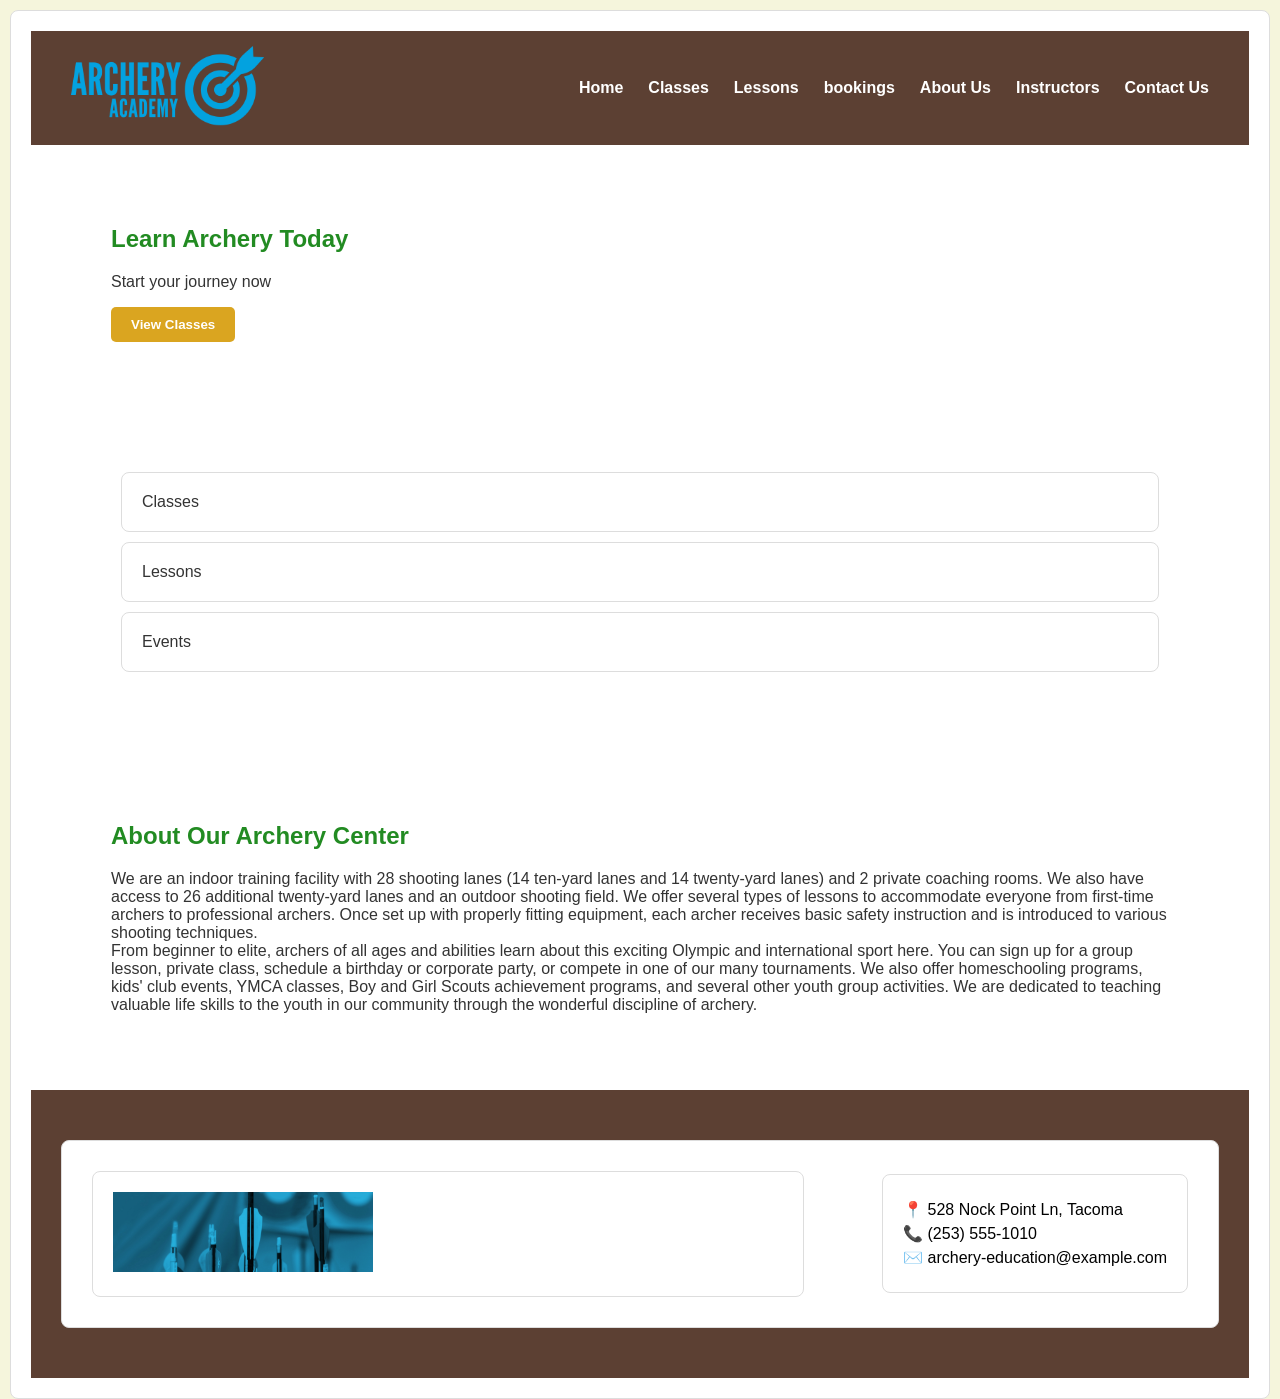
<file: index.html>
<!DOCTYPE html>
<html lang="en">
<head>
  <meta charset="UTF-8">
  <title>Home - Archery</title>
   <meta name="viewport" content="width=device-width, initial-scale=1.0">
  <link rel="stylesheet" href="styles.css">
 
</head>
<body>
  <a href="#main-content" class="skip-link">Skip to main content</a>
<div class="page-container">
<header>
 <nav>
  <ul>
   <li class="logo">
  <img src="images/archeryAcademy-logo-color.png" alt="Archery archeryAcademy-logo-color Logo">
</li>
    <li><a href="index.html">Home</a></li>
    <li><a href="classes.html">Classes</a></li>
    <li><a href="lessons.html">Lessons</a></li>
     <li><a href="bookings.html">bookings</a></li>
    <li><a href="about.html">About Us</a></li>
    <li><a href="instructors.html">Instructors</a></li>
    <li><a href="contact-Us.html">Contact Us</a></li>
  </ul>
</nav>
</header>
<main id="main-content">
<section>
  <h1>Learn Archery Today</h1>
  <p>Start your journey now</p>
  <button>View Classes</button>
</section>

<section>
  <div>Classes</div>
  <div>Lessons</div>
  <div>Events</div>
</section>

<section>
  <h2>About Our Archery Center</h2>
  <p>We are an indoor training facility with 28 shooting lanes (14 ten-yard lanes and 14 twenty-yard lanes) and 2 private coaching rooms. We also have access to 26 additional twenty-yard lanes and an outdoor shooting field. We offer several types of lessons to accommodate everyone from first-time archers to professional archers. Once set up with properly fitting equipment, each archer receives basic safety instruction and is introduced to various shooting techniques.
    <br>
    From beginner to elite, archers of all ages and abilities learn about this exciting Olympic and international sport here. You can sign up for a group lesson, private class, schedule a birthday or corporate party, or compete in one of our many tournaments. We also offer homeschooling programs, kids' club events, YMCA classes, Boy and Girl Scouts achievement programs, and several other youth group activities. We are dedicated to teaching valuable life skills to the youth in our community through the wonderful discipline of archery.


  
</p>
</section>
</main>
<footer>
  <div class="footer-container">

    <div class="footer-logo">
      <img src="images/footerImage.jpg" alt="footer images">
    </div>

    <div class="footer-info">
      <p>📍 528 Nock Point Ln, Tacoma</p>
      <p>📞 (253) 555-1010</p>
      <p>✉️ archery-education@example.com</p>
    </div>

  </div>
</footer>
</div>
</body>
</html>
</file>
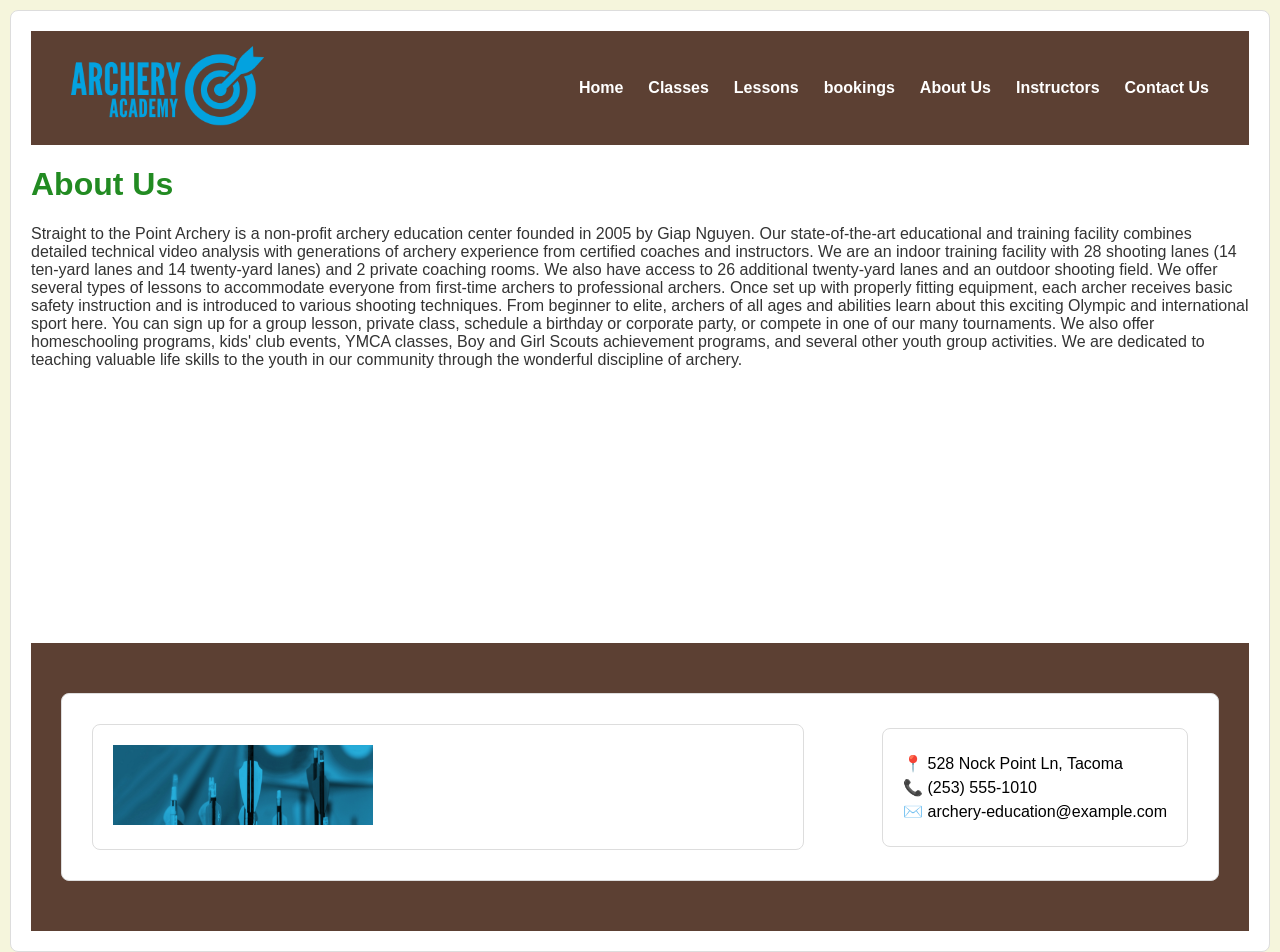
<file: about.html>
<!DOCTYPE html>
<html lang="en">
<head>
  <meta charset="UTF-8">
  <title>About Us</title>
  <link rel="stylesheet" href="styles.css">
  <meta name="viewport" content="width=device-width, initial-scale=1.0">
</head>
<body>
   <a href="#main-content" class="skip-link">Skip to main content</a>
  <div class="page-container">
<header>
<nav>
  <ul>
    <li class="logo">
  <img src="images/archeryAcademy-logo-color.png" alt="Archery archeryAcademy-logo-color Logo">
</li>
    <li><a href="index.html">Home</a></li>
    <li><a href="classes.html">Classes</a></li>
    <li><a href="lessons.html">Lessons</a></li>
     <li><a href="bookings.html">bookings</a></li>
    <li><a href="about-Us.html">About Us</a></li>
    <li><a href="instructors.html">Instructors</a></li>
    <li><a href="contact-Us.html">Contact Us</a></li>
  </ul>
</nav>
</header>
<main id="main-content">
<h1>About Us</h1>

<p>Straight to the Point Archery is a non-profit archery education center founded in 2005 by Giap Nguyen. Our state-of-the-art educational and training facility combines detailed technical video analysis with generations of archery experience from certified coaches and instructors.
We are an indoor training facility with 28 shooting lanes (14 ten-yard lanes and 14 twenty-yard lanes) and 2 private coaching rooms. We also have access to 26 additional twenty-yard lanes and an outdoor shooting field. We offer several types of lessons to accommodate everyone from first-time archers to professional archers. Once set up with properly fitting equipment, each archer receives basic safety instruction and is introduced to various shooting techniques.
From beginner to elite, archers of all ages and abilities learn about this exciting Olympic and international sport here. You can sign up for a group lesson, private class, schedule a birthday or corporate party, or compete in one of our many tournaments. We also offer homeschooling programs, kids' club events, YMCA classes, Boy and Girl Scouts achievement programs, and several other youth group activities. We are dedicated to teaching valuable life skills to the youth in our community through the wonderful discipline of archery.
</p>
</main>
<footer>
  <div class="footer-container">

    <div class="footer-logo">
      <img src="images/footerImage.jpg" alt="footer images">
    </div>

    <div class="footer-info">
      <p>📍 528 Nock Point Ln, Tacoma</p>
      <p>📞 (253) 555-1010</p>
      <p>✉️ archery-education@example.com</p>
    </div>

  </div>
</footer>
</div>
</body>
</html>
</file>
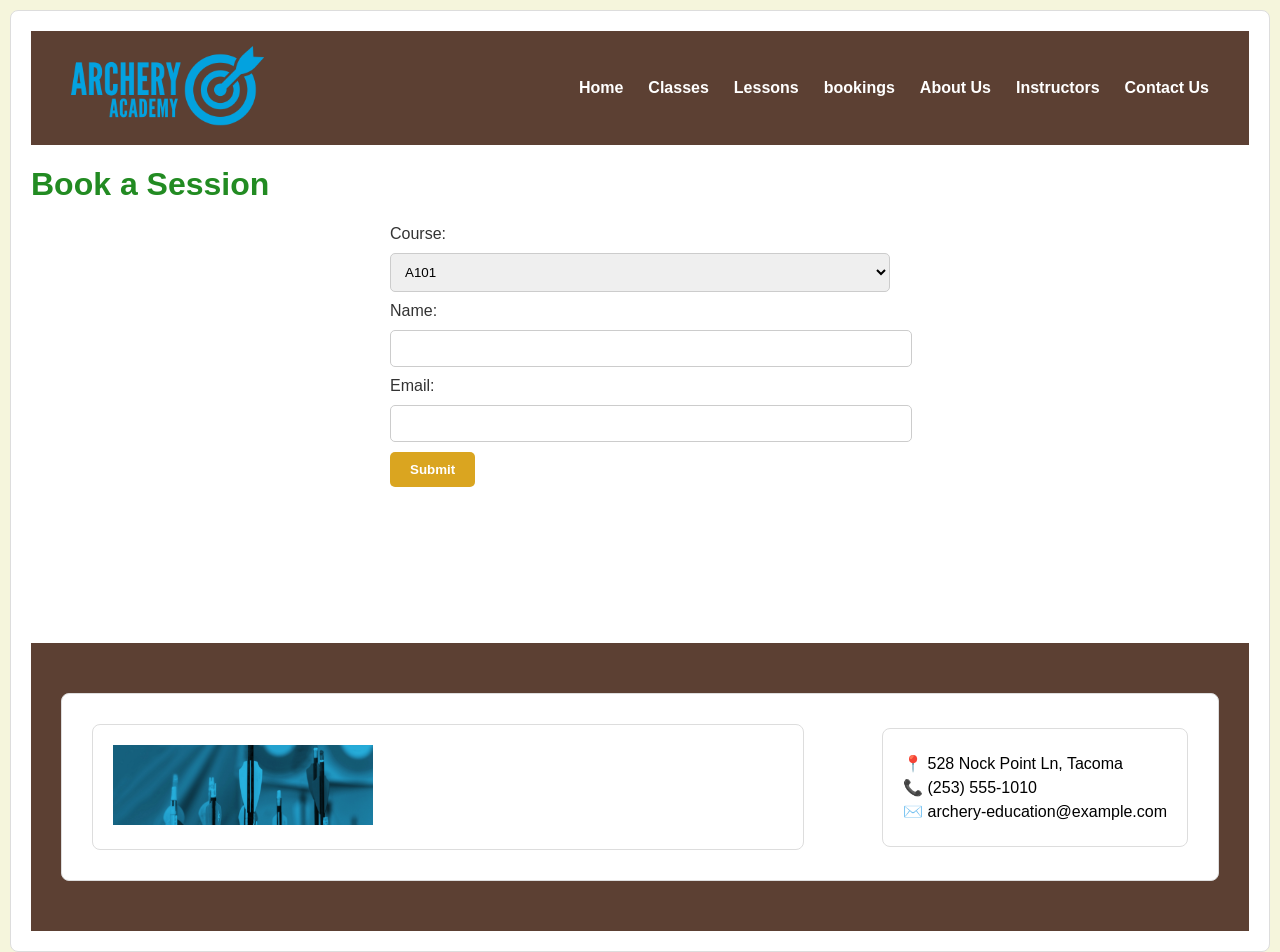
<file: bookings.html>
<!DOCTYPE html>
<html>
<head>
  <title>Booking</title>
  <link rel="stylesheet" href="styles.css">
  <meta name="viewport" content="width=device-width, initial-scale=1.0">
</head>
<body>
   <a href="#main-content" class="skip-link">Skip to main content</a>
  <div class="page-container">
<header>
<nav>
  <ul>
    <li class="logo">
  <img src="images/archeryAcademy-logo-color.png" alt="Archery archeryAcademy-logo-color Logo">
</li>
    <li><a href="index.html">Home</a></li>
    <li><a href="classes.html">Classes</a></li>
    <li><a href="lessons.html">Lessons</a></li>
     <li><a href="bookings.html">bookings</a></li>
    <li><a href="about.html">About Us</a></li>
    <li><a href="instructors.html">Instructors</a></li>
    <li><a href="contact-Us.html">Contact Us</a></li>
  </ul>
</nav>
</header>
<main id="main-content">
<h1>Book a Session</h1>

<form>
  <label>Course:</label>
  <select>
    <option>A101</option>
     <option>A102</option>
      <option>A103</option>
  </select>

  <label>Name:</label>
  <input type="text">

  <label>Email:</label>
  <input type="email">

  <button type="submit">Submit</button>
</form>
</main>
<footer>
  <div class="footer-container">

    <div class="footer-logo">
      <img src="images/footerImage.jpg" alt="footer images">
    </div>

    <div class="footer-info">
      <p>📍 528 Nock Point Ln, Tacoma</p>
      <p>📞 (253) 555-1010</p>
      <p>✉️ archery-education@example.com</p>
    </div>

  </div>
</footer>
</div>
</body>
</html>
</file>
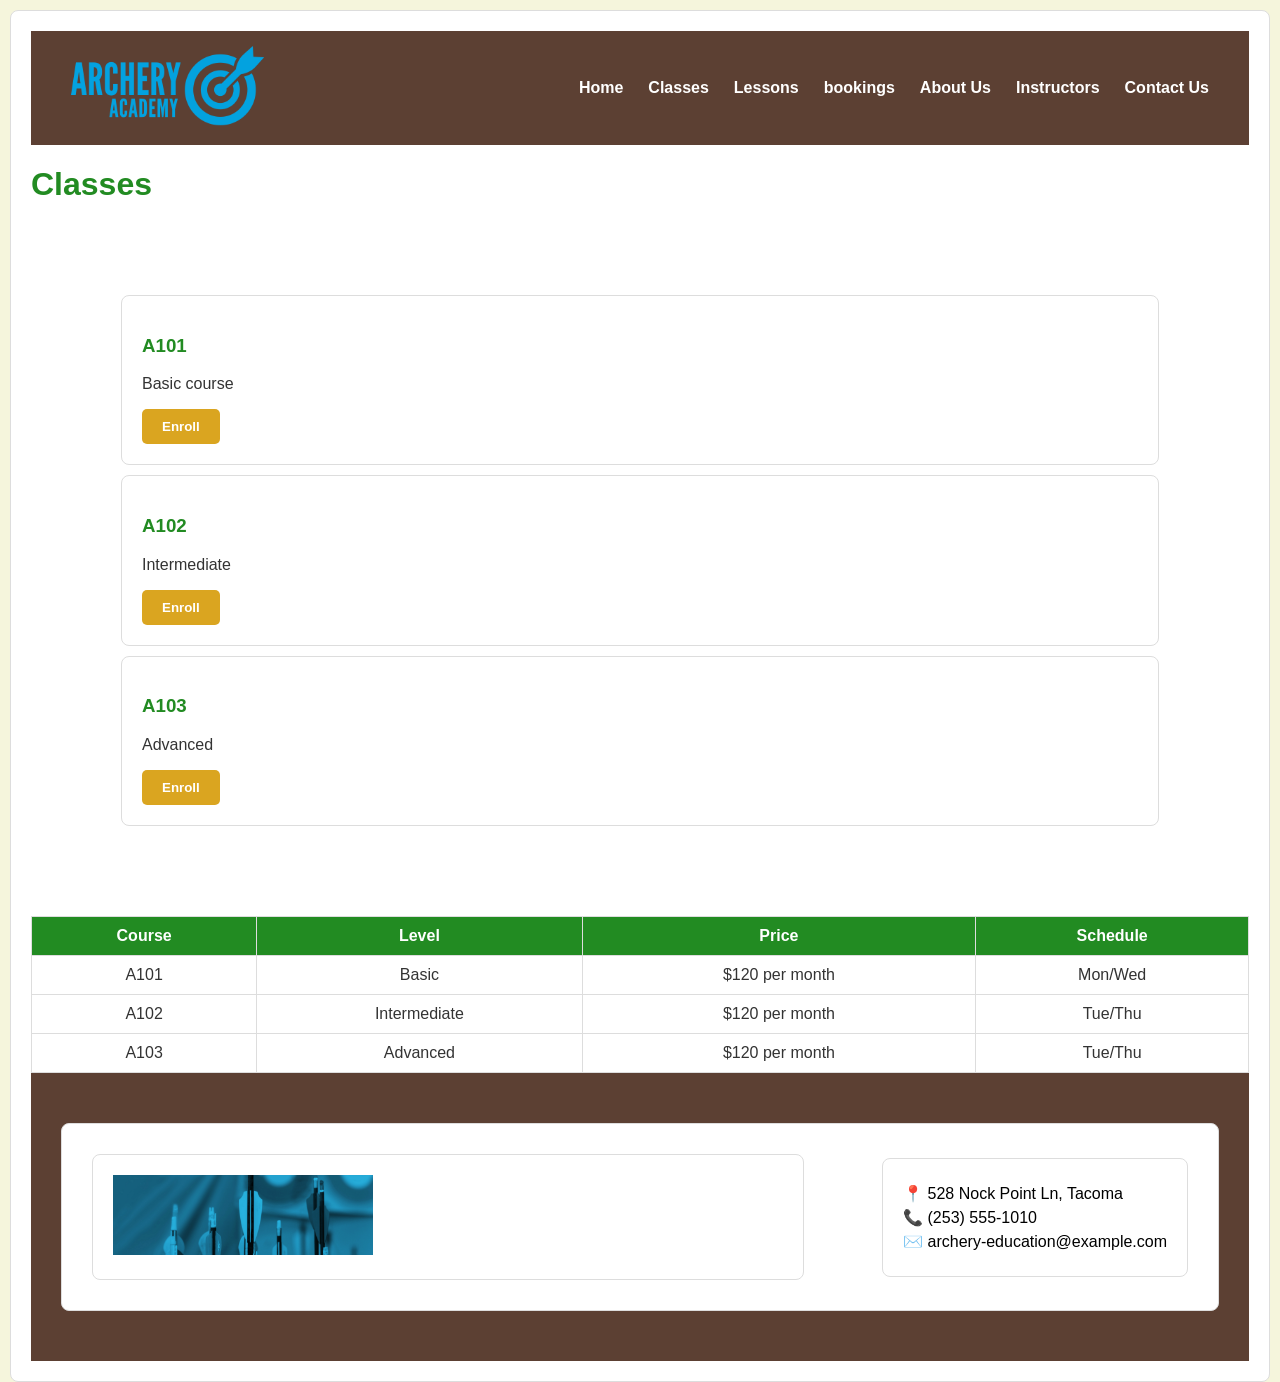
<file: classes.html>
<!DOCTYPE html>
<html lang="en">
<head>
  <meta charset="UTF-8">
  <title>Classes</title>
  <link rel="stylesheet" href="styles.css">
  <meta name="viewport" content="width=device-width, initial-scale=1.0">
</head>
<body>
   <a href="#main-content" class="skip-link">Skip to main content</a>
 <div class="page-container">
<header>
  <nav>
    <ul>
      <li class="logo">
  <img src="images/archeryAcademy-logo-color.png" alt="Archery archeryAcademy-logo-color Logo">
</li>
      <li><a href="index.html">Home</a></li>
      <li><a href="classes.html">Classes</a></li>
      <li><a href="lessons.html">Lessons</a></li>
       <li><a href="bookings.html">bookings</a></li>
      <li><a href="about.html">About Us</a></li>
      <li><a href="instructors.html">Instructors</a></li>
      <li><a href="contact-Us.html">Contact Us</a></li>
      
    </ul>
  </nav>
</header>
<main id="main-content">
<h1>Classes</h1>

<section>
  <div>
    <h3>A101</h3>
    <p>Basic course</p>
    <button>Enroll</button>
  </div>

  <div>
    <h3>A102</h3>
    <p>Intermediate</p>
    <button>Enroll</button>
  </div>

  <div>
    <h3>A103</h3>
    <p>Advanced</p>
    <button>Enroll</button>
  </div>
</section>

<table border="1">
  <tr>
    <th>Course</th><th>Level</th><th>Price</th><th>Schedule</th>
  </tr>
  <tr>
    <td>A101</td><td>Basic</td><td>$120 per month</td><td>Mon/Wed</td>
  </tr>
  <tr>
     <td>A102</td><td>Intermediate</td><td>$120 per month</td><td>Tue/Thu</td>
  </tr>
<tr>
   <td>A103</td><td>Advanced</td><td>$120 per month</td><td>Tue/Thu</td>
</tr>
</table>
</main>
<footer>
  <div class="footer-container">

    <div class="footer-logo">
      <img src="images/footerImage.jpg" alt="footer images">
    </div>

    <div class="footer-info">
      <p>📍 528 Nock Point Ln, Tacoma</p>
      <p>📞 (253) 555-1010</p>
      <p>✉️ archery-education@example.com</p>
    </div>

  </div>
</footer>
</div>
</body>
</html>
</file>
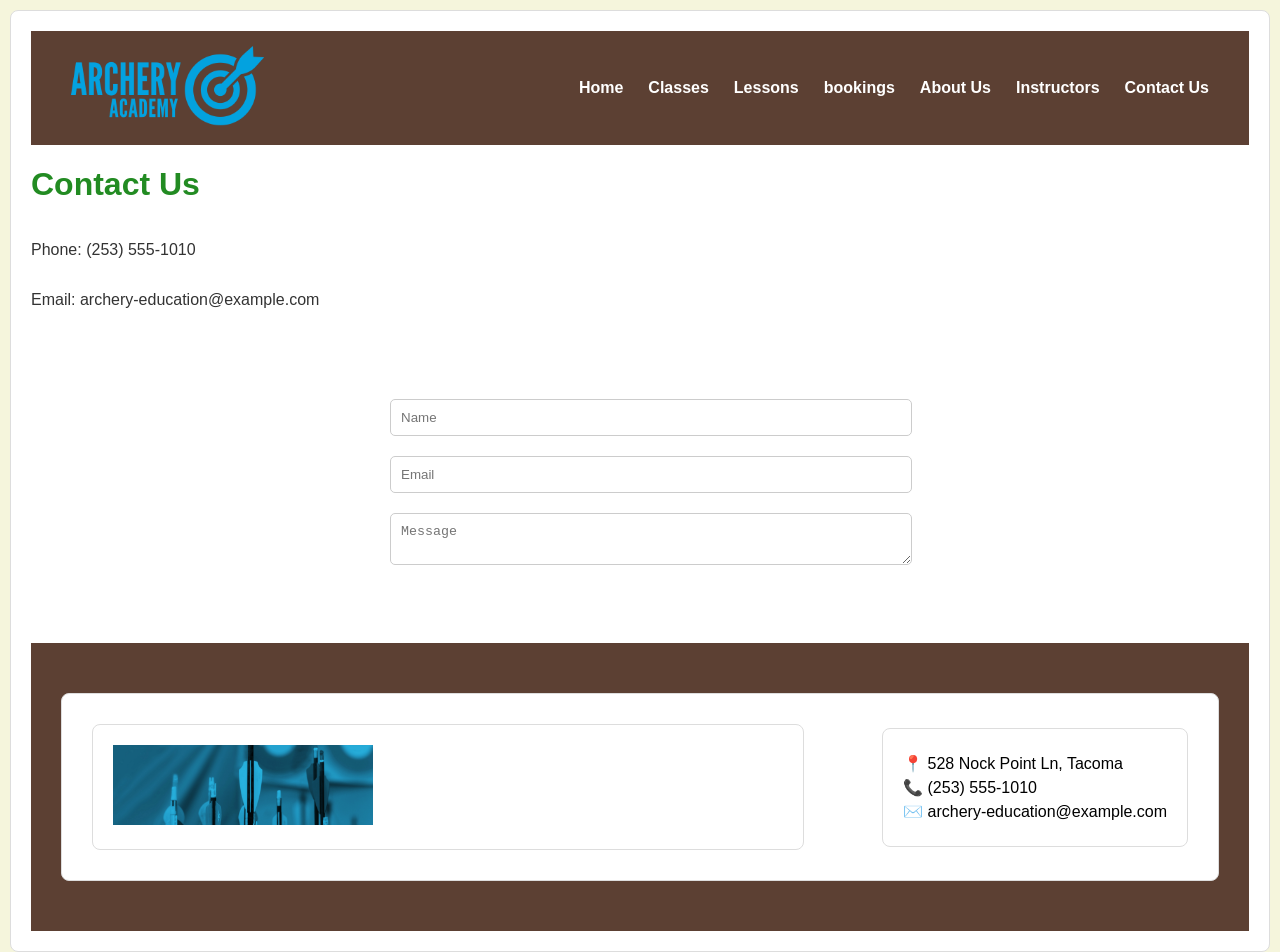
<file: contact-Us.html>
<!DOCTYPE html>
<html lang="en">
<head>
  <meta charset="UTF-8">
  <title>Contact Us</title>
   <meta name="viewport" content="width=device-width, initial-scale=1.0">
  <link rel="stylesheet" href="styles.css">
 
</head>
<body>
  <a href="#main-content" class="skip-link">Skip to main content</a>
<div class="page-container"> 
<header>
 <nav>
  <ul>
   <li class="logo">
  <img src="images/archeryAcademy-logo-color.png" alt="Archery archeryAcademy-logo-color Logo">
</li>
    <li><a href="index.html">Home</a></li>
    <li><a href="classes.html">Classes</a></li>
    <li><a href="lessons.html">Lessons</a></li>
     <li><a href="bookings.html">bookings</a></li>
    <li><a href="about.html">About Us</a></li>
    <li><a href="instructors.html">Instructors</a></li>
    <li><a href="contact-Us.html">Contact Us</a></li>
  </ul>
</nav>
</header>


<h1>Contact Us</h1>

<p>Phone: (253) 555-1010</p>
<p>Email:  archery-education@example.com</p>

<form>
  <input placeholder="Name">
  <input placeholder="Email">
  <textarea placeholder="Message"></textarea>
</form>
<footer>
  <div class="footer-container">

    <div class="footer-logo">
      <img src="images/footerImage.jpg" alt="footer images">
    </div>

    <div class="footer-info">
      <p>📍 528 Nock Point Ln, Tacoma</p>
      <p>📞 (253) 555-1010</p>
      <p>✉️ archery-education@example.com</p>
    </div>

  </div>
</footer>
 </div>
</body>
</html>
</file>
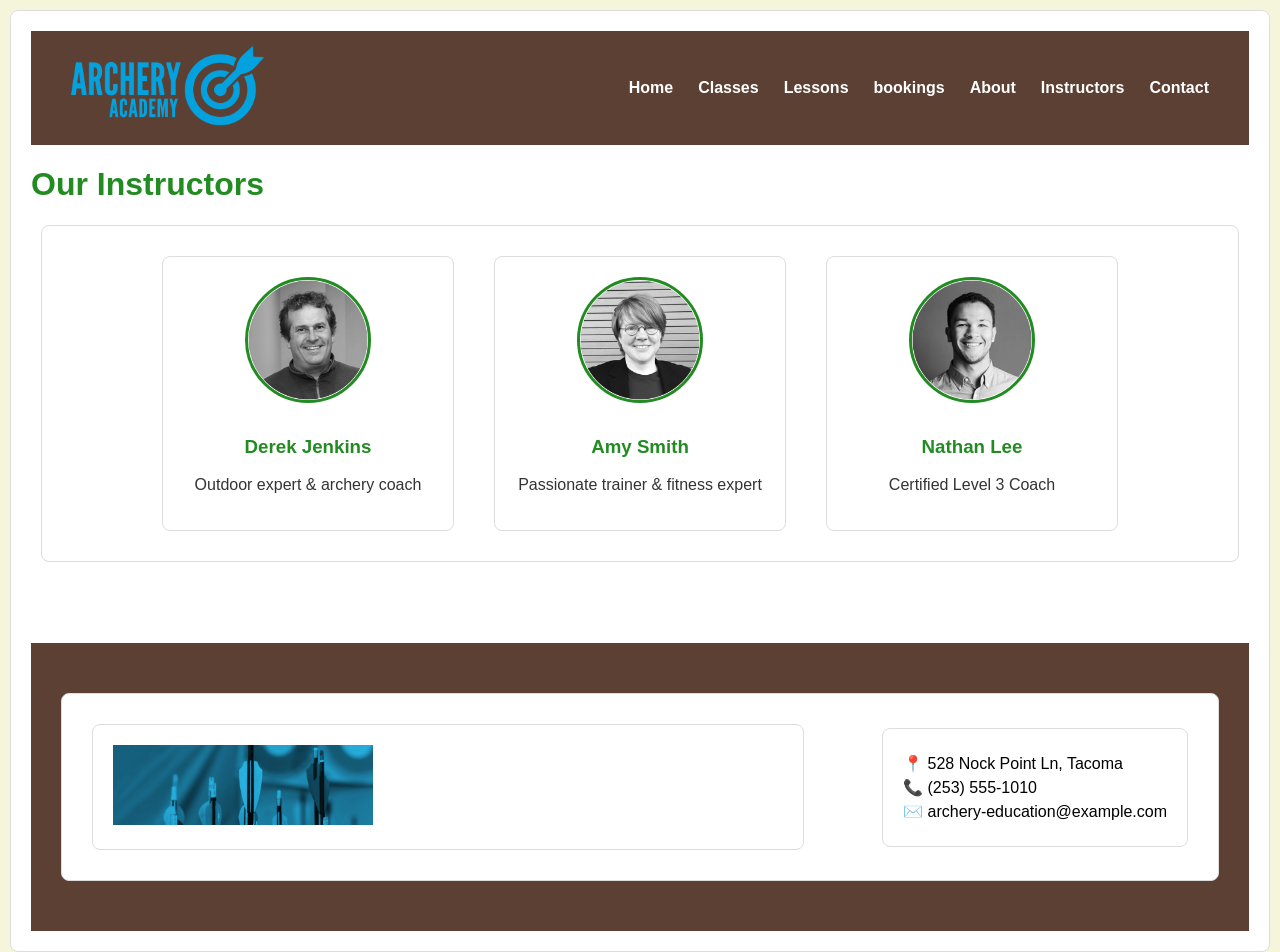
<file: instructors.html>
<!DOCTYPE html>
<html lang="en">
<head>
  <meta charset="UTF-8">
  <title>Instructors</title>
  <link rel="stylesheet" href="styles.css">

  <meta name="viewport" content="width=device-width, initial-scale=1.0">
</head>
<body>
   <a href="#main-content" class="skip-link">Skip to main content</a>
 <div class="page-container">
<header>
<head>
  <title>Instructors</title>
  <nav>
  <ul>
   <li class="logo">
  <img src="images/archeryAcademy-logo-color.png" alt="Archery archeryAcademy-logo-color Logo">
</li>
    <li><a href="index.html">Home</a></li>
    <li><a href="classes.html">Classes</a></li>
    <li><a href="lessons.html">Lessons</a></li>
     <li><a href="bookings.html">bookings</a></li>
    <li><a href="about.html">About</a></li>
    <li><a href="instructors.html">Instructors</a></li>
    <li><a href="contact.html">Contact</a></li>
  </ul>
</nav>
</header>
<main id="main-content">
<h1>Our Instructors</h1>
<div class="instructors">

  <div class="instructor-card">
    <img src="images/instructor-bio-image1.png" alt="Derek">
    <h3>Derek Jenkins</h3>
    <p>Outdoor expert & archery coach</p>
  </div>

  <div class="instructor-card">
    <img src="images/instructor-bio-image2.png" alt="Amy">
    <h3>Amy Smith</h3>
    <p>Passionate trainer & fitness expert</p>
  </div>

  <div class="instructor-card">
    <img src="images/instructor-bio-image3.png" alt="Nathan">
    <h3>Nathan Lee</h3>
    <p>Certified Level 3 Coach</p>
  </div>

  
</div>

</main>
<footer>
  <div class="footer-container">

    <div class="footer-logo">
      <img src="images/footerImage.jpg" alt="footer images">
    </div>

    <div class="footer-info">
      <p>📍 528 Nock Point Ln, Tacoma</p>
      <p>📞 (253) 555-1010</p>
      <p>✉️ archery-education@example.com</p>
    </div>

  </div>
</footer>
</div>
</body>
</html>
</file>
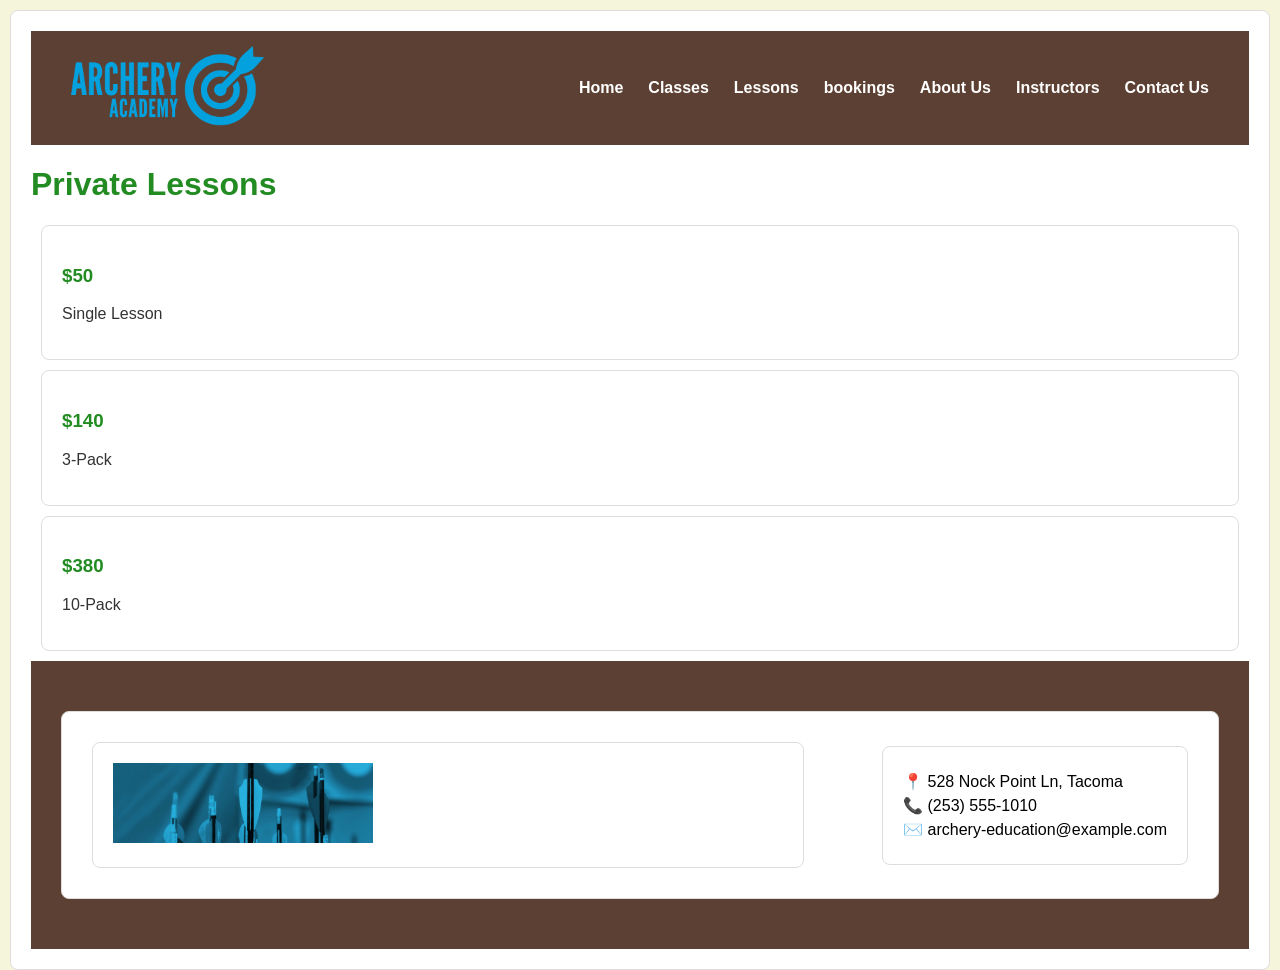
<file: lessons.html>
<!DOCTYPE html>
<html>
<head>
  <title>Private Lessons</title>
  <link rel="stylesheet" href="styles.css">
  <meta name="viewport" content="width=device-width, initial-scale=1.0">
</head>
<body>
   <a href="#main-content" class="skip-link">Skip to main content</a>
  <div class="page-container">
<header>
<nav>
  <ul>
    <li class="logo">
  <img src="images/archeryAcademy-logo-color.png" alt="Archery archeryAcademy-logo-color Logo">
</li>
    <li><a href="index.html">Home</a></li>
    <li><a href="classes.html">Classes</a></li>
    <li><a href="lessons.html">Lessons</a></li>
     <li><a href="bookings.html">bookings</a></li>
    <li><a href="about.html">About Us</a></li>
    <li><a href="instructors.html">Instructors</a></li>
    <li><a href="contact-Us.html">Contact Us</a></li>
  </ul>
</nav>
</header>
<main id="main-content">
<h1>Private Lessons</h1>

<div>
  <h3>$50</h3>
  <p>Single Lesson</p>
</div>

<div>
  <h3>$140</h3>
  <p>3-Pack</p>
</div>

<div>
  <h3>$380</h3>
  <p>10-Pack</p>
</div>
</main>
<footer>
  <div class="footer-container">

    <div class="footer-logo">
      <img src="images/footerImage.jpg" alt="footer image">
    </div>

    <div class="footer-info">
      <p>📍 528 Nock Point Ln, Tacoma</p>
      <p>📞 (253) 555-1010</p>
      <p>✉️ archery-education@example.com</p>
    </div>

  </div>
</footer>
</div>
</body>
</html>
</file>
<file: styles.css>
/* ======================== */

body {
  margin: 0;
  font-family: 'Open Sans', Arial, sans-serif;
  background-color: #F5F5DC; /* Cream White */
  color: #333;
}

/* ========================*/

nav {
  background-color: #5C4033; /* Deep Brown */
  padding: 15px 40px;
}

nav ul {
  list-style: none;
  display: flex;
  align-items: center;
  gap: 25px;
  margin: 0;
  padding: 0;
}

nav li {
  color: white;
}

nav a {
  text-decoration: none;
  color: white;
  font-weight: bold;
  font-family: 'Montserrat', sans-serif;
}

nav a:hover {
  color: #DAA520; /* Gold */
}

/* ======================== */

h1, h2, h3 {
  font-family: 'Montserrat', sans-serif;
  color: #228B22; /* Forest Green */
}

/* ======================== */

section {
  padding: 60px 80px;
}

/* ======================= */

div {
  background-color: white;
  border: 1px solid #ddd;
  padding: 20px;
  margin: 10px;
  border-radius: 8px;
}

/* =======================*/

button {
  background-color: #DAA520; /* Gold */
  color: white;
  border: none;
  padding: 10px 20px;
  font-weight: bold;
  font-family: 'Montserrat', sans-serif;
  cursor: pointer;
  border-radius: 5px;
}

button:hover {
  background-color: #c4941c;
}

/* ======================= */

table {
  width: 100%;
  border-collapse: collapse;
  margin-top: 20px;
}

th {
  background-color: #228B22;
  color: white;
}

td, th {
  padding: 10px;
  border: 1px solid #ddd;
  text-align: center;
}

/* ====================== */

 /* footer {
  background-color: #5C4033; 
  color: white;
  text-align: center;
  padding: 20px;
}     
   */

/* ====================== */

form {
  max-width: 500px;
  margin: auto;
}

input, select, textarea {
  width: 100%;
  padding: 10px;
  margin: 10px 0;
  border: 1px solid #ccc;
  border-radius: 5px;
}

/* ====================== */

.instructors {
  display: flex;
  gap: 20px;
  justify-content: center;
}

.instructor-card img {
  width: 100%;
  border-radius: 5px;
}

/* ====================== */

.hero {
  background: url('images/hero.jpg') no-repeat center/cover;
  color: white;
  text-align: center;
  padding: 100px 20px;
}

.hero h1 {
  color: white;
}

/* ===================== */

.about-img {
  width: 100%;
  border-radius: 10px;
  margin-top: 20px;
}

/* LOGO */
.logo img {
  height: 80px;
}


/* footer */
footer {
  background-color: #5C4033; /* Deep Brown */
  color: black;
  padding: 40px 20px;
}

.footer-container {
  display: flex;
  justify-content: space-between;
  align-items: center;
  flex-wrap: wrap;
}

.footer-logo img {
  height: 80px;
}

.footer-info p {
  margin: 5px 0;
}

/* makes full height layout */

html, body {
  height: 100%;
  margin: 0;
}

/* Flex container */
.page-container {
  min-height: 100vh;
  display: flex;
  flex-direction: column;
}


/* Main content grows */
main {
  flex: 1;
}


/* instructors */
.instructor-card {
  text-align: center;
  width: 250px;
}

/* 🔥 THIS MAKES IMAGE CIRCULAR */
.instructor-card img {
  width: 120px;
  height: 120px;
  border-radius: 50%;   
  object-fit: cover;    
  margin-bottom: 10px;
  border: 3px solid #228B22; 
}

/* move nav bar to right and log to left */
nav ul {
  display: flex;
  align-items: center;
}

nav ul li:first-child {
  margin-right: auto; 
}

/* spread the footer image */
.footer-logo {
  width: 60%; /
}

img {max-width: 100%; height: auto;}

/* skip link    */

.skip-link {
  position: absolute;
  top: -40px;
  left: 20px;
  background: #DAA520; /* Gold */
  color: white;
  padding: 10px 15px;
  text-decoration: none;
  font-weight: bold;
  z-index: 1000;
  border-radius: 5px;
}

/* Show when focused */
.skip-link:focus {
  top: 10px;
}

/* responsiveness */

/* for mobile device */
@media (max-width: 768px) {

  /* NAVBAR STACK */
  .navbar {
    flex-direction: column;
    align-items: flex-start;
  }

  .nav-links {
    flex-direction: column;
    width: 100%;
    gap: 10px;
    margin-top: 10px;
  }

  /* HERO TEXT */
  .hero {
    padding: 60px 20px;
  }

  .hero h1 {
    font-size: 24px;
  }

  /* SECTIONS */
  section {
    padding: 30px 20px;
  }

  /* CARDS STACK */
  .card-container,
  .instructors {
    flex-direction: column;
    align-items: center;
  }

  /* INDIVIDUAL CARD */
  .instructor-card,
  .card {
    width: 90%;
  }

  /* TABLE SCROLL */
  table {
    display: block;
    overflow-x: auto;
  }

  /* FOOTER STACK */
  .footer-container {
    flex-direction: column;
    text-align: center;
    gap: 20px;
  }

  .footer-logo,
  .footer-info {
    width: 100%;
  }

  /* FORM */
  form {
    width: 100%;
    padding: 0 10px;
  }
}

/* tablet */
@media (max-width: 768px) {

  /* NAVBAR STACK */
  .navbar {
    flex-direction: column;
    align-items: flex-start;
  }

  .nav-links {
    flex-direction: column;
    width: 100%;
    gap: 10px;
    margin-top: 10px;
  }

  /* HERO TEXT */
  .hero {
    padding: 60px 20px;
  }

  .hero h1 {
    font-size: 24px;
  }

  /* SECTIONS */
  section {
    padding: 30px 20px;
  }

  /* CARDS STACK */
  .card-container,
  .instructors {
    flex-direction: column;
    align-items: center;
  }

  /* INDIVIDUAL CARD */
  .instructor-card,
  .card {
    width: 90%;
  }

  /* TABLE SCROLL */
  table {
    display: block;
    overflow-x: auto;
  }

  /* FOOTER STACK */
  .footer-container {
    flex-direction: column;
    text-align: center;
    gap: 20px;
  }

  .footer-logo,
  .footer-info {
    width: 100%;
  }

  /* FORM */
  form {
    width: 100%;
    padding: 0 10px;
  }
}
</file>
